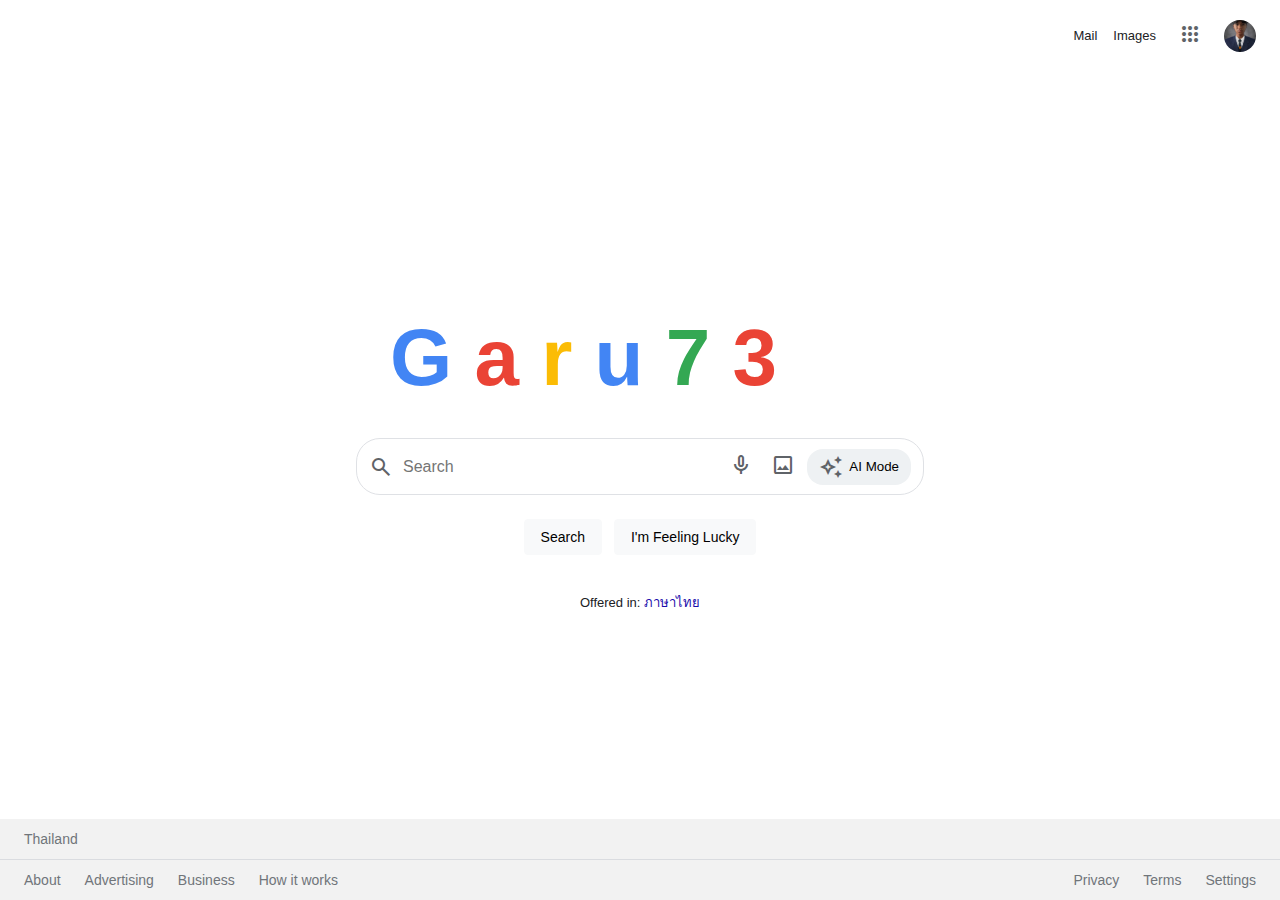
<file: int250-B1-01-E1-67130500073-Chaibadin saejew/index.html>
<!DOCTYPE html>
<html lang="th">
<head>
  <meta charset="UTF-8" />
  <meta name="viewport" content="width=device-width, initial-scale=1.0" />
  <title>Search UI</title>

  <link rel="stylesheet" href="https://fonts.googleapis.com/css2?family=Material+Symbols+Outlined" />
  <link rel="stylesheet" href="style.css" />
</head>
<body>

<header>
  <nav>
    <a href="#">Mail</a>
    <a href="#">Images</a>
    <button class="icon-btn" aria-label="Apps">
      <span class="material-symbols-outlined">apps</span>
    </button>
    <img src="profile.jpg" alt="Profile" class="avatar">
  </nav>
</header>

<main>
 
<div class="logo">
  <svg width="500" height="150" viewBox="0 0 600 100"
     xmlns="http://www.w3.org/2000/svg">
  <text x="0" y="105"
        font-size="96"
        font-weight="900"
        font-family="Arial, sans-serif">
    <tspan fill="#4285f4">G</tspan>
    <tspan fill="#ea4335">a</tspan>
    <tspan fill="#fbbc05">r</tspan>
    <tspan fill="#4285f4">u</tspan>
    <tspan fill="#34a853">7</tspan>
    <tspan fill="#ea4335">3</tspan>
  </text>
</svg>

  </div>

  <form class="search-container">
    <div class="search-bar">
      <span class="material-symbols-outlined icon-left">search</span>
      <input type="text" placeholder="Search" aria-label="Search" />
      <div class="search-icons">
        <button type="button" class="icon-btn" aria-label="Voice">
          <span class="material-symbols-outlined">mic</span>
        </button>
        <button type="button" class="icon-btn" aria-label="Image">
          <span class="material-symbols-outlined">photo</span>
        </button>
        <button type="button" class="ai-btn">
          <span class="material-symbols-outlined">auto_awesome</span>
          <span>AI Mode</span>
        </button>
      </div>
    </div>
  </form>

  <div class="buttons">
    <button class="btn">Search</button>
    <button class="btn">I'm Feeling Lucky</button>
  </div>

  <p class="language-text">
    Offered in: <a href="#">ภาษาไทย</a>
  </p>
</main>

<footer>
  <div class="footer-location">Thailand</div>
  <div class="footer-links">
    <div class="link-group">
      <a href="#">About</a>
      <a href="#">Advertising</a>
      <a href="#">Business</a>
      <a href="#">How it works</a>
    </div>
    <div class="link-group">
      <a href="#">Privacy</a>
      <a href="#">Terms</a>
      <a href="#">Settings</a>
    </div>
  </div>
</footer>
</body>
</html>
</file>
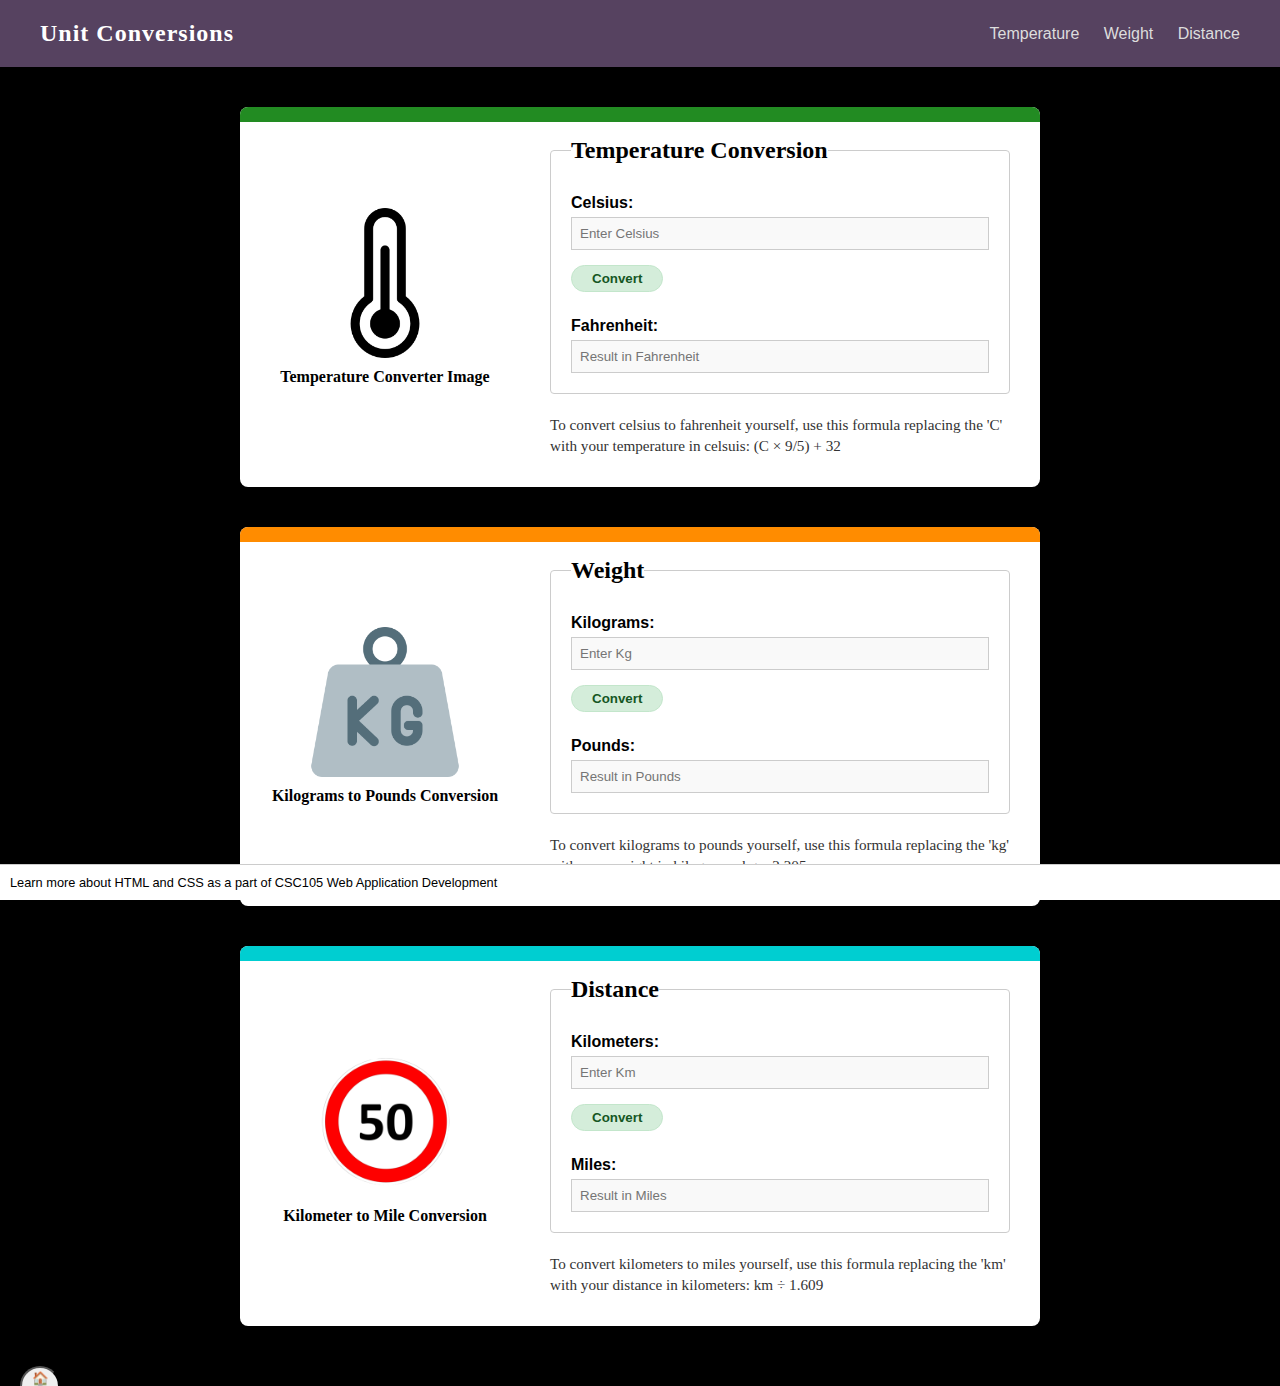
<file: int250-B1-01-L1-67130500073-Chaibadin saejew/index.html>
<!DOCTYPE html>
<html lang="en">
<head>
    <meta charset="UTF-8">
    <meta name="viewport" content="width=device-width, initial-scale=1.0">
    <link rel="stylesheet" href="style.css">
    <title>Unit Conversions</title>
</head>
<body>

    <section id="home">
        <header><b>Unit Conversions</b></header>
        <nav>
            <a href="#temperature"><button>Temperature</button></a>
            <a href="#weight"><button>Weight</button></a>
            <a href="#distance"><button>Distance</button></a>
        </nav>
    </section>

    <div id="all-conversions">

        <div id="temperature">
            <div id="tmp">
                <figure>
                    <img src="tem2.png" width="200px" alt="Thermometer">
                    <figcaption>Temperature Converter Image</figcaption>
                </figure>
                
                <div class="right-content">
                    <article>
                        <fieldset>
                            <legend>Temperature Conversion</legend>
                            <label for="celsius">Celsius:</label>
                            <input type="number" id="celsius" placeholder="Enter Celsius">
                            <button id="convert-temp">Convert</button>
                            <label for="fahrenheit">Fahrenheit:</label>
                            <input type="number" id="fahrenheit" placeholder="Result in Fahrenheit" readonly>
                        </fieldset>
                    </article>
                    <aside>
                        To convert celsius to fahrenheit yourself, use this formula replacing the 'C' with your temperature in celsuis: (C × 9/5) + 32
                    </aside>
                </div>
                </div>
        </div>

        <section id="weight">
            <div id="wgt">
                <figure>
                    <img src="kg.jpg" width="200px" alt="Weight Scale">
                    <figcaption>Kilograms to Pounds Conversion</figcaption>
                </figure>

                <div class="right-content">
                    <article>
                        <fieldset>
                            <legend>Weight</legend>
                            <label for="kilograms">Kilograms:</label>
                            <input type="number" id="kilograms" placeholder="Enter Kg">
                            <button id="convert-weight">Convert</button>
                            <label for="pounds">Pounds:</label>
                            <input type="number" id="pounds" placeholder="Result in Pounds" readonly>
                        </fieldset>
                    </article>
                    <aside>
                        To convert kilograms to pounds yourself, use this formula replacing the 'kg' with your weight in kilograms: kg x 2.205
                    </aside>
                </div>
            </div>
        </section>

        <section id="distance">
            <div id="dst">
                <figure>
                    <img src="dis.jpg" width="200px" alt="Speedometer">
                    <figcaption>Kilometer to Mile Conversion</figcaption>
                </figure>

                <div class="right-content">
                    <article>
                        <fieldset>
                            <legend>Distance</legend>
                            <label for="kilometers">Kilometers:</label>
                            <input type="number" id="kilometers" placeholder="Enter Km">
                            <button id="convert-distance">Convert</button>
                            <label for="miles">Miles:</label>
                            <input type="number" id="miles" placeholder="Result in Miles" readonly>
                        </fieldset>
                    </article>
                    <aside>
                        To convert kilometers to miles yourself, use this formula replacing the 'km' with your distance in kilometers: km ÷ 1.609
                    </aside>
                </div>
            </div>
        </section>

    </div>

    <div id="go-home">
         <a href="#home"><button>🏠 Home</button></a>
    </div>

    <footer>
        Learn more about HTML and CSS as a part of CSC105 Web Application Development
    </footer>
<script src="app.js"></script>
</body>
</html>
</file>
<file: int250-B1-01-E1-67130500073-Chaibadin saejew/style.css>
:root {
  --text-main: #202124;
  --text-muted: #5f6368;
  --border: #dfe1e5;
  --bg-light: #f8f9fa;
  --bg-footer: #f2f2f2;
  --focus: #1a73e8;
}

* {
  box-sizing: border-box;
}

body {
  margin: 0;
  min-height: 100vh;
  display: flex;
  flex-direction: column;
  font-family: Arial, sans-serif;
  color: var(--text-main);
}

header {
  padding: 16px 24px;
}

nav {
  display: flex;
  justify-content: flex-end;
  align-items: center;
  gap: 16px;
  font-size: 13px;
}

nav a {
  text-decoration: none;
  color: var(--text-main);
}

nav a:hover {
  text-decoration: underline;
}

.material-symbols-outlined {
  font-size: 24px;
  color: var(--text-muted);
}

.icon-btn {
  background: none;
  border: none;
  cursor: pointer;
  border-radius: 50%;
  padding: 6px;
}

.icon-btn:hover {
  background: rgba(0,0,0,0.06);
}

.avatar {
  width: 32px;
  height: 32px;
  border-radius: 50%;
  object-fit: cover;
}


main {
  flex-grow: 1;
  display: flex;
  flex-direction: column;
  align-items: center;
  justify-content: center;
  gap: 24px;
}

.logo {
  display: flex;
  justify-content: center;
}

.logo svg {
  max-width: 100%;
  height: auto;
}

.search-container {
  width: 100%;
  max-width: 600px;
  padding: 0 16px;
}

.search-bar {
  display: flex;
  align-items: center;
  border: 1px solid var(--border);
  border-radius: 24px;
  padding: 8px 12px;
  background: #fff;
}

.search-bar:hover,
.search-bar:focus-within {
  box-shadow: 0 1px 6px rgba(32,33,36,.28);
  border-color: transparent;
}

.search-bar input {
  flex-grow: 1;
  border: none;
  outline: none;
  font-size: 16px;
  margin: 0 8px;
}

.icon-left {
  color: var(--text-muted);
}

.search-icons {
  display: flex;
  align-items: center;
  gap: 6px;
}

.ai-btn {
  display: flex;
  align-items: center;
  gap: 6px;
  padding: 6px 12px;
  border-radius: 16px;
  border: none;
  background: #eef1f3;
  cursor: pointer;
}

.ai-btn:hover {
  background: #e1e4e7;
}

.buttons {
  display: flex;
  gap: 12px;
}

.btn {
  height: 36px;
  padding: 0 16px;
  border-radius: 4px;
  border: 1px solid var(--bg-light);
  background: var(--bg-light);
  cursor: pointer;
  font-size: 14px;
}

.btn:hover {
  border-color: #dadce0;
  box-shadow: 0 1px 1px rgba(0,0,0,.1);
}

.btn:focus {
  outline: 2px solid var(--focus);
  outline-offset: 2px;
}

.language-text {
  font-size: 13px;
}

.language-text a {
  color: #1a0dab;
  text-decoration: none;
}

.language-text a:hover {
  text-decoration: underline;
}

footer {
  background: var(--bg-footer);
  font-size: 14px;
  color: #70757a;
}

.footer-location {
  padding: 12px 24px;
  border-bottom: 1px solid #dadce0;
}

.footer-links {
  display: flex;
  justify-content: space-between;
  padding: 12px 24px;
  flex-wrap: wrap;
}

.link-group {
  display: flex;
  gap: 24px;
}

footer a {
  color: #70757a;
  text-decoration: none;
}

footer a:hover {
  text-decoration: underline;
}



/* โทรศัพท์ */
@media (max-width: 480px) {
  nav {
    gap: 8px;
    font-size: 12px;
  }
  .logo svg {
    width: 280px;
  }
  .search-bar {
    padding: 6px 10px;
  }

  .search-bar input {
    font-size: 14px;
  }
  .buttons {
    flex-direction: column;
    width: 100%;
    gap: 8px;
  }

  .btn {
    width: 100%;
    max-width: 280px;
  }
  .footer-links {
    flex-direction: column;
    align-items: center;
    gap: 10px;
  }
}


/* ไอเเพด */
@media (min-width: 481px) and (max-width: 768px) {
  nav {
    gap: 12px;
    font-size: 13px;
  }
  .logo svg {
    width: 340px;
  }
  .search-bar {
    padding: 8px 10px;
  }

  .search-bar input {
    font-size: 15px;
  }

  .buttons {
    gap: 10px;
    flex-wrap: wrap;
  }

  .btn {
    padding: 0 14px;
    font-size: 14px;
  
  .footer-links {
    flex-direction: column;
    align-items: center;
    gap: 12px;
  }
}


 /* คอม */
@media (min-width: 769px) {

  nav {
    gap: 16px;
    font-size: 13px;
  }
  .logo svg {
    width: 420px;
  }

  .search-bar {
    padding: 8px 12px;
  }

  .search-bar input {
    font-size: 16px;
  }
  .buttons {
    gap: 12px;
    flex-direction: row;
  }
  .btn {
    padding: 0 16px;
    font-size: 14px;
  }
  .footer-links {
    flex-direction: row;
    justify-content: space-between;
    gap: 24px;
  }
}
}
</file>
<file: int250-B1-01-L1-67130500073-Chaibadin saejew/style.css>
* {
    box-sizing: border-box;
    margin: 0;
    padding: 0;
}

body {
    background-color: black;
    font-family: 'Segoe UI', Tahoma, Geneva, Verdana, sans-serif;
    color: white;
    padding-bottom: 20px;
}


#home {
    background-color: #564260;
    padding: 20px 40px;
    display: flex;
    justify-content: space-between;
    align-items: center;
}

#home header b {
    font-size: 1.5rem;
    font-family: serif;
    letter-spacing: 1px;
}

#home nav button {
    background: none;
    border: none;
    color: #ddd;
    font-size: 1rem;
    cursor: pointer;
    margin-left: 20px;
}

#home nav button:hover {
    color: white;
    text-decoration: underline;
}

#all-conversions {
    display: flex;
    flex-direction: column;
    align-items: center;
    padding: 40px 0;
    gap: 40px;
}


#tmp, #wgt, #dst {
    background-color: white;
    color: black;
    width: 800px;
    display: flex; 
    border-radius: 8px;
    overflow: hidden;
    position: relative;
    padding: 30px;
}


#tmp::before { content: ''; position: absolute; top: 0; left: 0; width: 100%; height: 15px; background-color: #228b22; }
#wgt::before { content: ''; position: absolute; top: 0; left: 0; width: 100%; height: 15px; background-color: #ff8c00; }
#dst::before { content: ''; position: absolute; top: 0; left: 0; width: 100%; height: 15px; background-color: #00ced1; }


figure {
    flex: 1; 
    display: flex;
    flex-direction: column;
    align-items: center;
    justify-content: center;
    padding-right: 20px;
}

figure img {
    max-width: 150px;
    height: auto;
    margin-bottom: 10px;
}

figcaption {
    font-family: serif;
    font-weight: bold;
    text-align: center;
}

.right-content {
    flex: 2; 
    display: flex;
    flex-direction: column;
    justify-content: center;
    padding-left: 30px;
}


fieldset {
    border: 1px solid #ccc;
    padding: 20px;
    border-radius: 4px;
}

legend {
    font-family: serif;
    font-weight: bold;
    font-size: 1.5rem;
}

label {
    display: block;
    margin-top: 10px;
    font-weight: bold;
}

input {
    width: 100%;
    padding: 8px;
    margin-top: 5px;
    border: 1px solid #ccc;
    background-color: #f9f9f9;
}

button[id^="convert-"] {
    background-color: #d4edda;
    color: #155724;
    border: 1px solid #c3e6cb;
    padding: 5px 20px;
    border-radius: 20px;
    margin: 15px 0;
    cursor: pointer;
    font-weight: bold;
}


aside {
    margin-top: 20px;
    font-family: 'Times New Roman', Times, serif; 
    font-size: 0.95rem;
    line-height: 1.4;
    color: #333;
}

#go-home { position: fixed; align-items: center; left: 20px; }
#go-home button { border-radius: 50%; width: 40px; height: 40px; cursor: pointer; }
footer { position: fixed; bottom: 0; width: 100%; background: white; color: black; padding: 10px; font-size: 0.8rem; border-top: 1px solid #ccc; }
</file>
